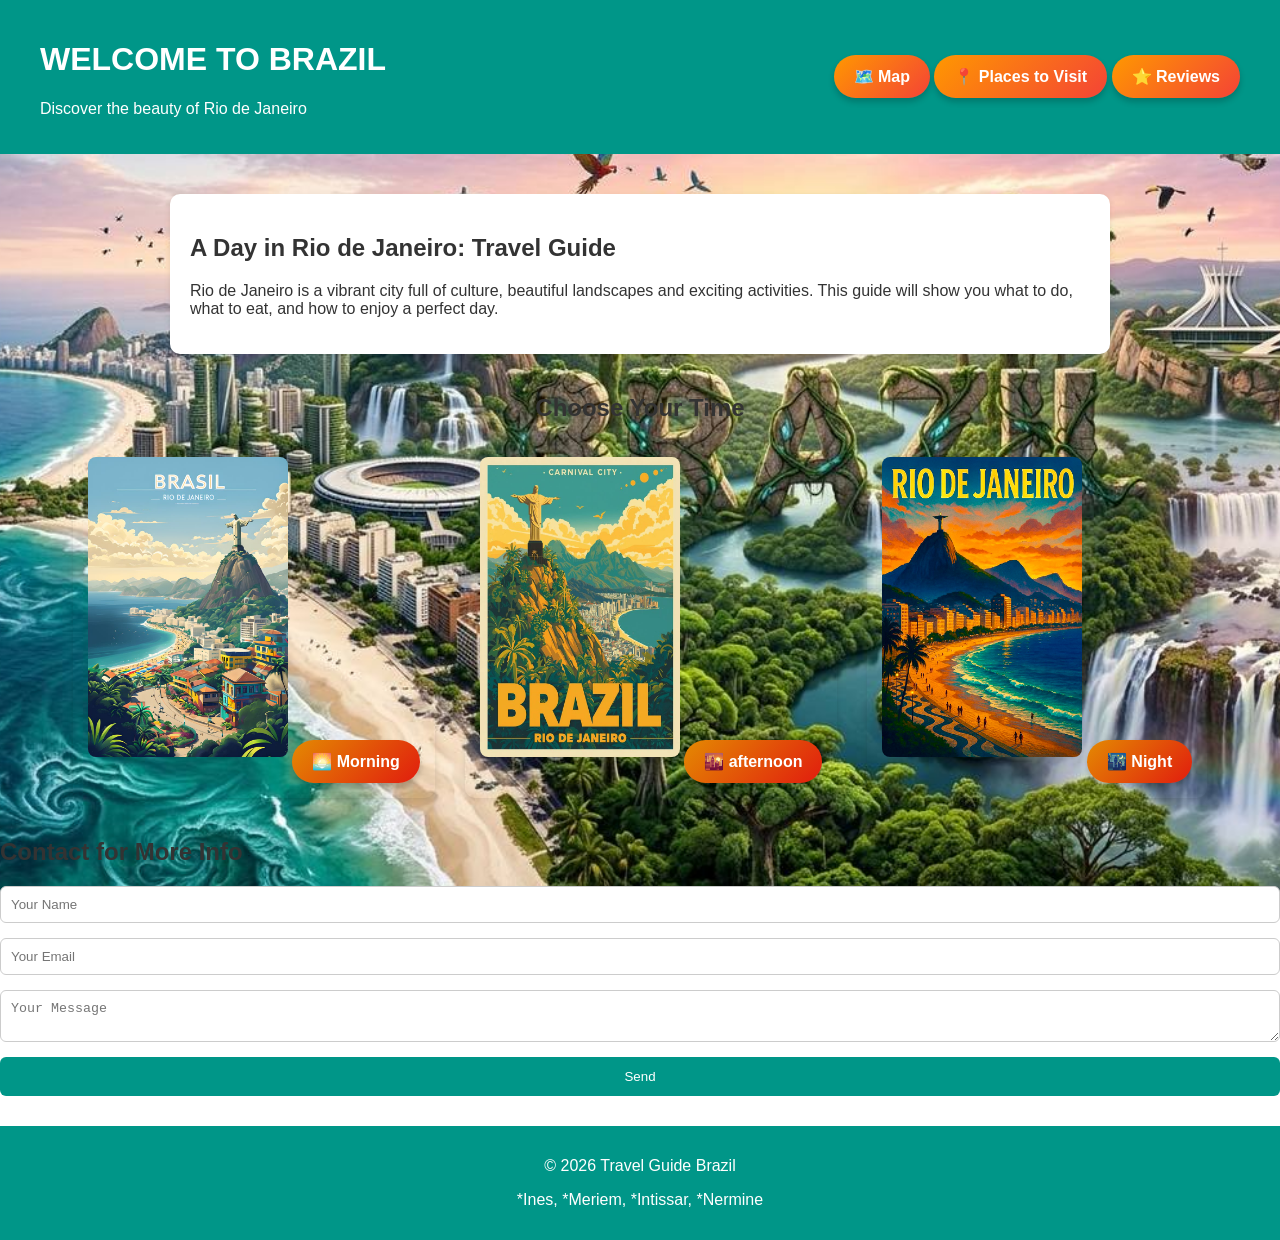
<file: brazil/index.html>
<!DOCTYPE html>
<html lang="en">
<head>
  <meta charset="UTF-8">
  <title>Welcome to Brazil</title>
  <link rel="stylesheet" href="style.css">
</head>
<body>
  <!-- Hero Section -->
  <header class="hero">
  <div class="hero-left">
    <h1>WELCOME TO BRAZIL</h1>
    <p>Discover the beauty of Rio de Janeiro</p>
  </div>
  <div class="hero-right">
    <button onclick="toggleSection('map')">🗺️ Map</button>
    <button onclick="toggleSection('places')">📍 Places to Visit</button>
    <button onclick="toggleSection('reviews')">⭐ Reviews</button>
  </div>
</header>

<section id="map" class="content-section">
  <h2>Map of Brazil</h2>
  <!-- هنا نحط الكود اللي نسخناه -->
  <iframe 
    <iframe src="https://www.google.com/maps/embed?pb=!1m18!1m12!1m3!1d31656393.254779518!2d-51.316680000000005!3d-14.40952615!2m3!1f0!2f0!3f0!3m2!1i1024!2i768!4f13.1!3m3!1m2!1s0x9c59c7ebcc28cf%3A0x295a1506f2293e63!2zQnLDqXNpbA!5e0!3m2!1sfr!2sdz!4v1777395817505!5m2!1sfr!2sdz" width="600" height="450" style="border:0;" allowfullscreen="" loading="lazy" referrerpolicy="no-referrer-when-downgrade"></iframe> 
    width="100%" height="400" style="border:0;" 
    allowfullscreen="" loading="lazy">
  </iframe>
</section>

<section id="places" class="content-section">
  <h2>Best Places to Visit</h2>
  <div class="places-gallery">
    <div class="place">
      <img src="image/Christ the Redeemer in Rio de Janeiro_ Brazil’s Most Iconic Statue.jpg" alt="Christ the Redeemer">
      <p>Christ the Redeemer – Rio de Janeiro</p>
    </div>
    <div class="place">
      <img src="image/Iguaçu Falls Cascading in Vintage Anime Beauty.jpg" alt="Iguazu Falls">
      <p>Iguazu Falls – Paraná</p>
    </div>
    <div class="place">
      <img src="image/Lençóis Maranhenses.jpg" alt="Lençóis Maranhenses">
      <p>Lençóis Maranhenses – Maranhão</p>
    </div>
    <div class="place">
      <img src="image/Affiche de voyage vintage Rio de Janeiro, Brésil _ les marches de Selarón et les favelas (téléchargement numérique).jpg" alt="Escadaria Selarón">
      <p>Escadaria Selarón – Rio de Janeiro</p>
    </div>
    <div class="place">
      <img src="image/Chapada Diamantina.jpg" alt="Chapada Diamantina">
      <p>Chapada Diamantina – Bahia</p>
    </div>
  </div>
</section>

<section id="reviews" class="content-section">
  <h2>Traveler Reviews</h2>
  <div class="review">
    <p>"Brazil is amazing! The beaches in Rio are unforgettable."</p>
    <span>- Sarah, UK</span>
  </div>
  <div class="review">
    <p>"Iguazu Falls blew my mind. Nature at its best."</p>
    <span>- Ahmed, Egypt</span>
  </div>
  <div class="review">
    <p>"The food is delicious, especially Feijoada and Churrasco."</p>
    <span>- Maria, Spain</span>
  </div>
</section>
  <!-- Background Intro -->
  <section class="intro">
    <h2>A Day in Rio de Janeiro: Travel Guide</h2>
    <p>Rio de Janeiro is a vibrant city full of culture, beautiful landscapes and exciting activities. 
       This guide will show you what to do, what to eat, and how to enjoy a perfect day.</p>
  </section>

  <!-- Choose Your Time -->
  <section class="choose-time">
    <h2>Choose Your Time</h2>
    <div class="time-options">
      <div class="option">
        <img src="image/Brazil Travel Poster – Rio de Janeiro Wall Art Print, Christ the Redeemer Brazil Vintage Style.jpg" alt="Morning">
        
        <a href="morning.html" class="btn">🌅 Morning</a>
      </div>
      <div class="option">
        <img src="image/Affiche de voyage au Brésil, art mural Rio de Janeiro, impression du Christ Rédempteur, Rio vintage.jpg" alt="Afternoon">
                <a href="afternoon.html" class="btn">🌇 afternoon</a>

      </div>
      <div class="option">
        <img src="image/Rio de Janeiro, Brazil.jpg" alt="Night">
                <a href="nigth.html" class="btn">🌃 Night</a>
      </div>
    </div>
  </section>

  <!-- Contact -->
  <section class="contact">
    <h2>Contact for More Info</h2>
    <form>
      <input type="text" placeholder="Your Name" required>
      <input type="email" placeholder="Your Email" required>
      <textarea placeholder="Your Message"></textarea>
      <button type="submit">Send</button>
    </form>
  </section>

  <footer>
    <p>© 2026 Travel Guide Brazil</p>
    <p>*Ines, *Meriem, *Intissar, *Nermine </p>
  </footer>
</body>
</html>

<script>
function toggleSection(sectionId) {
  const section = document.getElementById(sectionId);
  if (section.style.display === "block") {
    section.style.display = "none"; // يخفي إذا كان ظاهر
  } else {
    section.style.display = "block"; // يظهر إذا كان مخفي
  }
}
</script>
</file>
<file: brazil/style.css>
body {
  font-family: 'Segoe UI', Arial, sans-serif;
  margin: 0;
  padding: 0;
  background: #f4f4f4;
  color: #333;
  
  font-family: 'Segoe UI', Arial, sans-serif;
  margin: 0;
  padding: 0;
  color: #333;
  background: url('image/6014851271849872417.jpg') center/cover no-repeat fixed;

}

/* Hero Section */
.hero {
  background: #009688; /* لون بسيط */
  color: white;
  display: flex;
  justify-content: space-between; /* يخلي النص على اليسار والأزرار على اليمين */
  align-items: center;
  padding: 20px 40px;
}

.hero-content h1 {
  margin: 0;
  font-size: 2em;
}

.hero-content p {
  margin: 5px 0 0;
  font-size: 1em;
}

.hero-buttons {
  display: flex;
  gap: 10px;
}

.hero-buttons button {
  background: white;
  color: #009688;
  border: none;
  padding: 10px 15px;
  border-radius: 6px;
  cursor: pointer;
  transition: background 0.3s;
}

.hero-buttons button:hover {
  background: #e0f2f1;
}
/* Intro Section */
.intro {
  max-width: 900px;
  margin: 40px auto;
  padding: 20px;
  background: white;
  border-radius: 10px;
  box-shadow: 0 2px 6px rgba(0,0,0,0.1);
}

/* Choose Your Time */
.choose-time {
  text-align: center;
  margin: 40px auto;
}

.time-options {
  display: flex;
  justify-content: center;
  gap: 30px;
  margin-top: 20px;
}

.option {
  
  padding: 15px;
  border-radius: 10px;
  box-shadow: 0 2px 6px rgba(0,0,0,0.1);
}

.option img {
  width: 200px;
  border-radius: 8px;
  margin-bottom: 10px;
}

.option button {
  background: #009688;
  border: none;
  padding: 10px 15px;
  color: white;
  border-radius: 6px;
  cursor: pointer;
}

.option button:hover {
  background: #00796b;
}

/* Contact Section */
.content-section {
  display: none; /* نخفي الأقسام */
  max-width: 800px;
  margin: 20px auto;
  padding: 20px;
  background: #fff;
  border-radius: 10px;
  box-shadow: 0 2px 6px rgba(0,0,0,0.1);
}
.contact form {
  display: flex;
  flex-direction: column;
  gap: 15px;
}

.contact input, .contact textarea {
  padding: 10px;
  border: 1px solid #ccc;
  border-radius: 6px;
}

.contact button {
  background: #009688;
  border: none;
  padding: 12px;
  color: white;
  border-radius: 6px;
  cursor: pointer;
}

.contact button:hover {
  background: #00796b;
}

/* Footer */
footer {
  background: #009688;
  color: white;
  text-align: center;
  padding: 15px;
  margin-top: 30px;
}
.hero-right button {
  background: linear-gradient(135deg, #ff9800, #f44336); /* تدرج لوني */
  color: white;
  border: none;
  padding: 12px 20px;
  font-size: 1em;
  font-weight: bold;
  border-radius: 30px; /* يخلي الزر دائري */
  cursor: pointer;
  box-shadow: 0 4px 6px rgba(0,0,0,0.2); /* ظل */
  transition: transform 0.2s, box-shadow 0.2s;
}

.hero-right button:hover {
  transform: scale(1.05); /* يكبر شوية كي تدير عليه الماوس */
  box-shadow: 0 6px 10px rgba(0,0,0,0.3);
}
.places-gallery {
  display: flex;
  flex-wrap: wrap;
  gap: 20px;
  justify-content: center;
}

.place {
  width: 220px;
  text-align: center;
}

.place img {
  width: 100%;
  border-radius: 10px;
  box-shadow: 0 2px 6px rgba(0,0,0,0.2);
  transition: transform 0.3s;
}

.place img:hover {
  transform: scale(1.05);
}

.place p {
  margin-top: 8px;
  font-weight: bold;
  color: #009688;
}
.btn {
  display: inline-block;
  background: linear-gradient(135deg, #e48a02, #e11c0e);
  color: white;
  text-decoration: none;
  padding: 12px 20px;
  font-size: 1em;
  font-weight: bold;
  border-radius: 30px;
  box-shadow: 0 4px 6px rgba(0,0,0,0.2);
  transition: transform 0.2s, box-shadow 0.2s;
}

.btn:hover {
  transform: scale(1.05);
  box-shadow: 0 6px 10px rgba(0,0,0,0.3);
}
</file>
